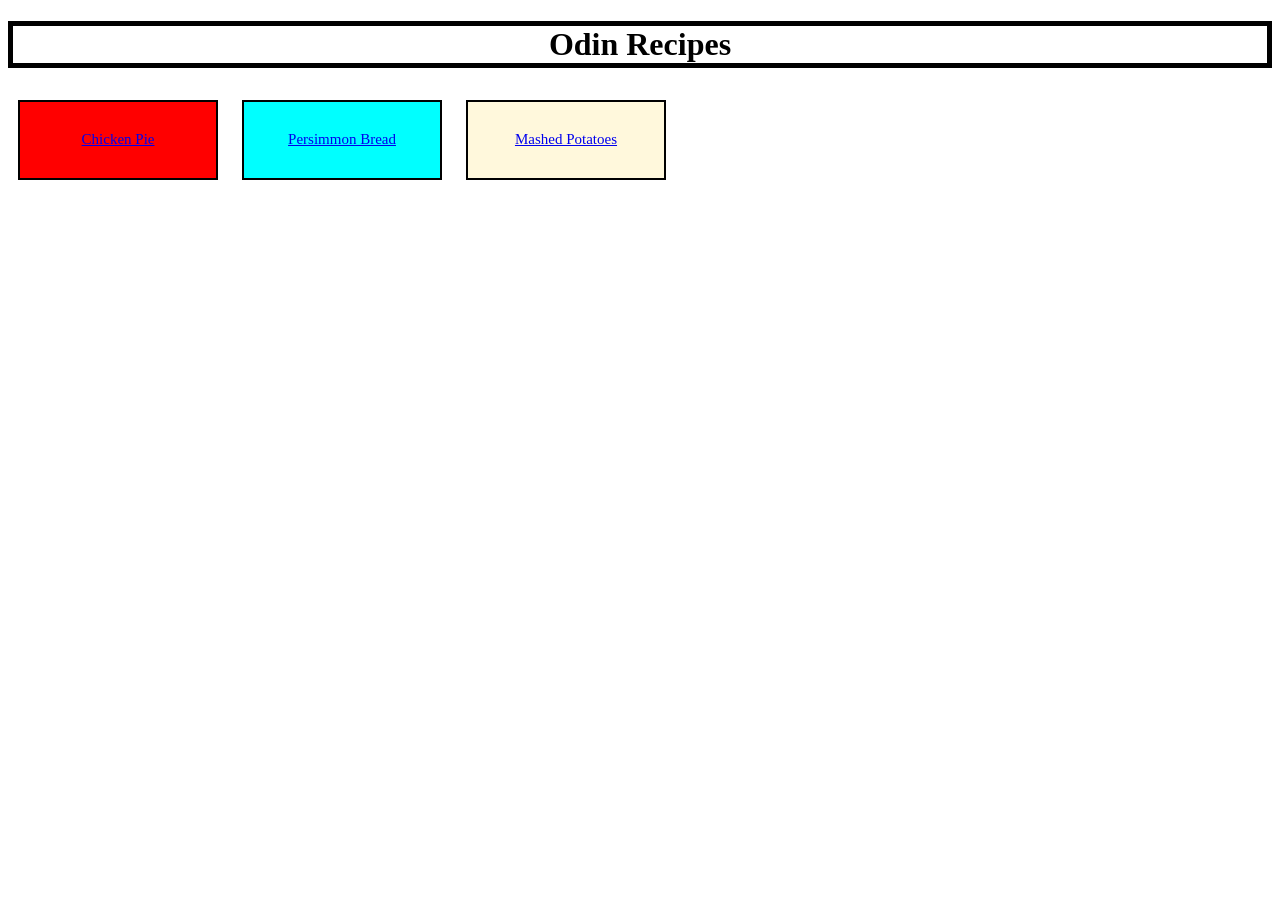
<file: index.html>
<!DOCTYPE html>
<html lang="eng">
    <head>
        <meta charset="UTF-8">
        <title>Odin Recipes</title>
        <link rel="stylesheet" href="style.css">
    </head>

    <body>
        <h1 class="title">Odin Recipes</h1>
        <button class="chicken"> <a href="recipes/chicken-pie.html" target="_self" rel="noreferrer">Chicken Pie</a></button>
        <button class="persimmon"> <a href="recipes/persimmon-bread.html" target="_top" rel="noreferrer">Persimmon Bread</a></button>
        <button class="mashed"> <a href="recipes/mashed-potatoes.html" target="_parent" rel="noreferrer">Mashed Potatoes</a></button>
    </body>
</html>
</file>
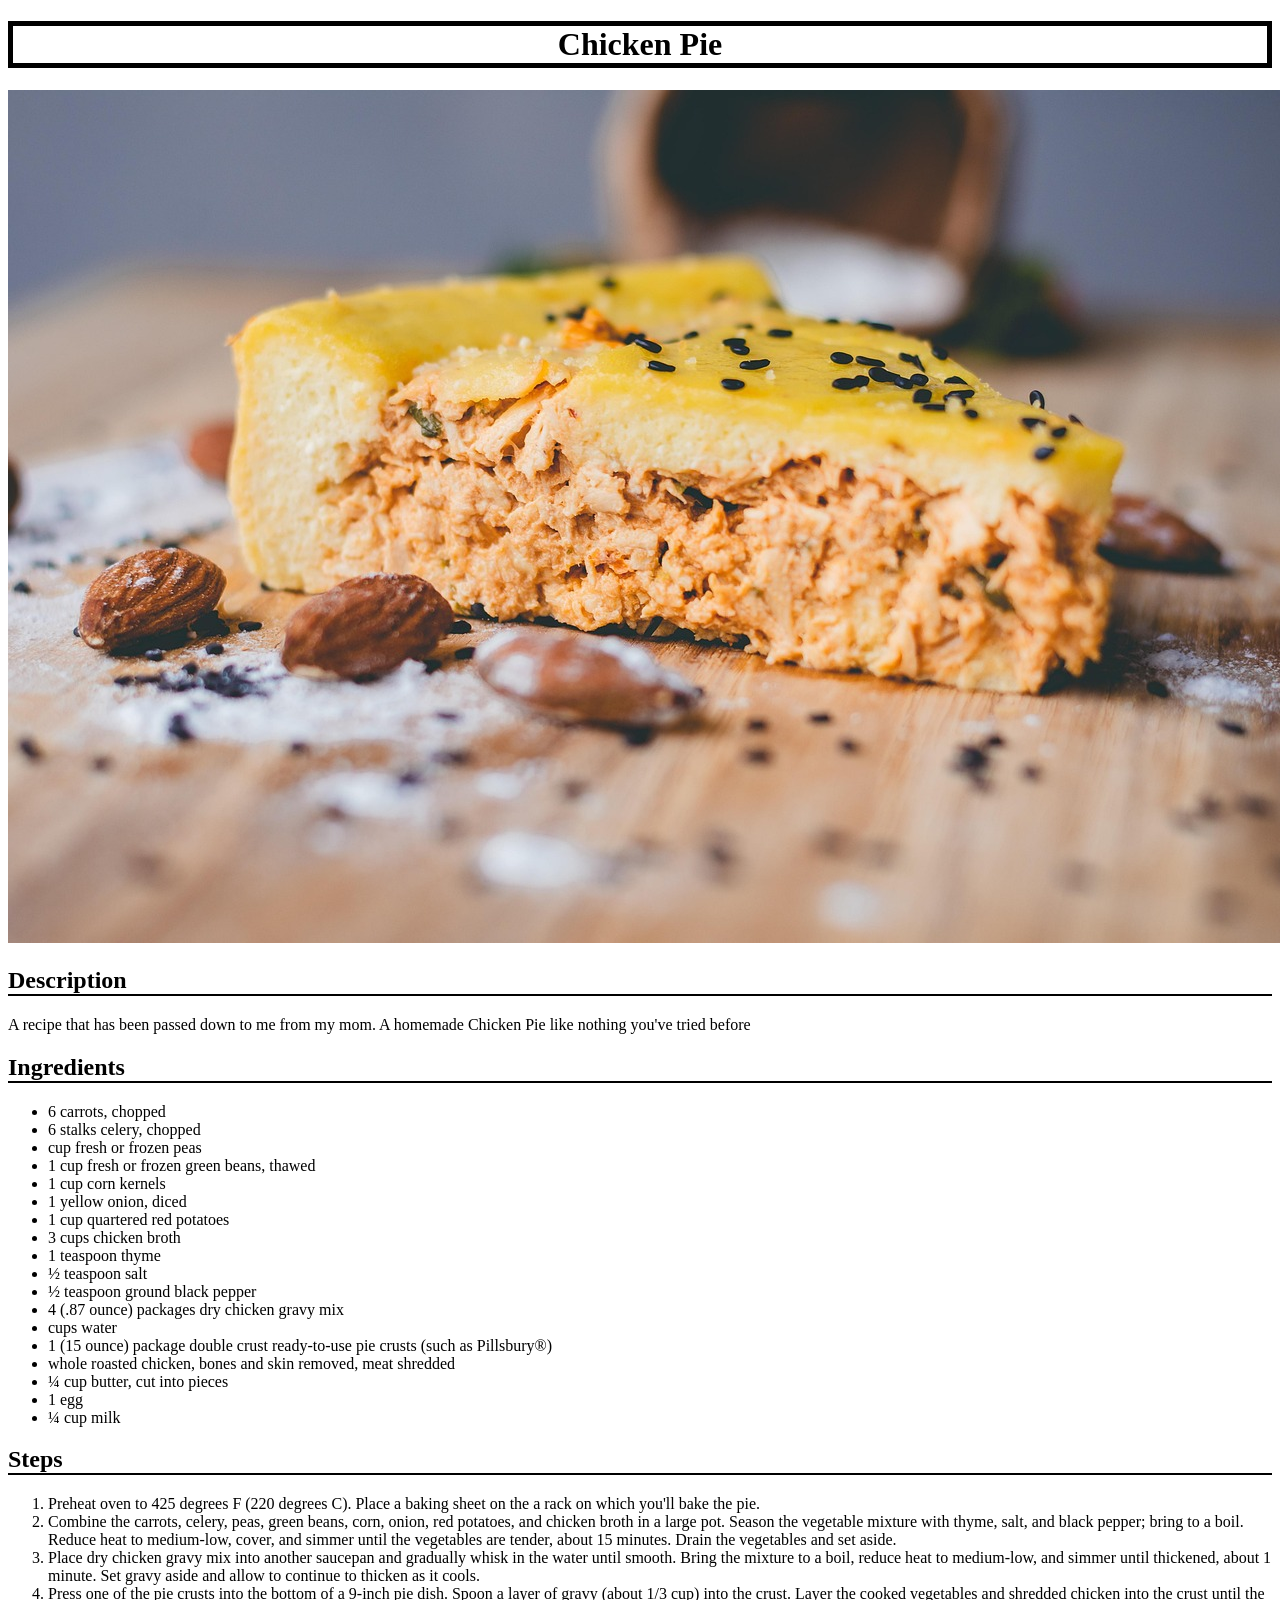
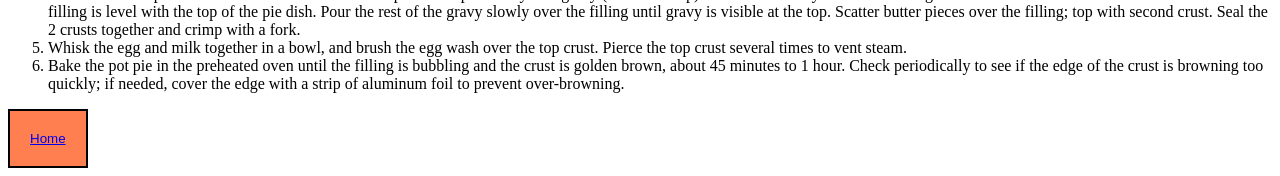
<file: recipes/chicken-pie.html>
<!DOCTYPE html>
<html>
    <head>
        <meta charset="UTF-8">
        <title>Chicken Pie</title>
        <link rel="stylesheet" href=../style.css>
    </head>

    <body>
        <h1 class="title">Chicken Pie</h1>
        <img src="../recipes-photos/chicken-pie-8152202_1280.jpg" alt="A piece of a chicken pie" height="853"
             width="1280">
        <h2 class="desc">Description</h2>
            A recipe that has been passed down to me from my mom. A homemade Chicken Pie like nothing you've tried before
        <h2 class="ingredients">Ingredients</h2>
        <ul>
            <li>6 carrots, chopped</li>
            <li>6 stalks celery, chopped</li>
            <li>cup fresh or frozen peas</li>
            <li>1 cup fresh or frozen green beans, thawed</li>
            <li>1 cup corn kernels</li>
            <li>1 yellow onion, diced</li>
            <li>1 cup quartered red potatoes</li>
            <li>3 cups chicken broth</li>
            <li>1 teaspoon thyme</li>
            <li>½ teaspoon salt</li>
            <li>½ teaspoon ground black pepper</li>
            <li>4 (.87 ounce) packages dry chicken gravy mix</li>
            <li>cups water</li>
            <li>1 (15 ounce) package double crust ready-to-use pie crusts (such as Pillsbury®)</li>
            <li>whole roasted chicken, bones and skin removed, meat shredded</li>
            <li>¼ cup butter, cut into pieces</li>
            <li>1 egg</li>
            <li>¼ cup milk</li>
        </ul>
        <h2 class="steps">Steps</h2>
        <ol>
            <li>Preheat oven to 425 degrees F (220 degrees C). Place a baking sheet on the a rack on which you'll bake
                the pie.</li>
            <li>Combine the carrots, celery, peas, green beans, corn, onion, red potatoes, and chicken broth in a large
                pot. Season the vegetable mixture with thyme, salt, and black pepper; bring to a boil. Reduce heat to
                medium-low, cover, and simmer until the vegetables are tender, about 15 minutes. Drain the vegetables
                and set aside.</li>
            <li>Place dry chicken gravy mix into another saucepan and gradually whisk in the water until smooth. Bring
                the mixture to a boil, reduce heat to medium-low, and simmer until thickened, about 1 minute. Set gravy
                aside and allow to continue to thicken as it cools.</li>
            <li>Press one of the pie crusts into the bottom of a 9-inch pie dish. Spoon a layer of gravy (about 1/3 cup)
                into the crust. Layer the cooked vegetables and shredded chicken into the crust until the filling is
                level with the top of the pie dish. Pour the rest of the gravy slowly over the filling until gravy is
                visible at the top. Scatter butter pieces over the filling; top with second crust. Seal the 2 crusts
                together and crimp with a fork.</li>
            <li>Whisk the egg and milk together in a bowl, and brush the egg wash over the top crust. Pierce the top
                crust several times to vent steam.</li>
            <li>Bake the pot pie in the preheated oven until the filling is bubbling and the crust is golden brown,
                about 45 minutes to 1 hour. Check periodically to see if the edge of the crust is browning too quickly;
                if needed, cover the edge with a strip of aluminum foil to prevent over-browning.</li>
        </ol>
        <button class="home"> <a href="../index.html" target="_self" rel="noreferrer">Home</a></button>
    </body>
</html>
</file>
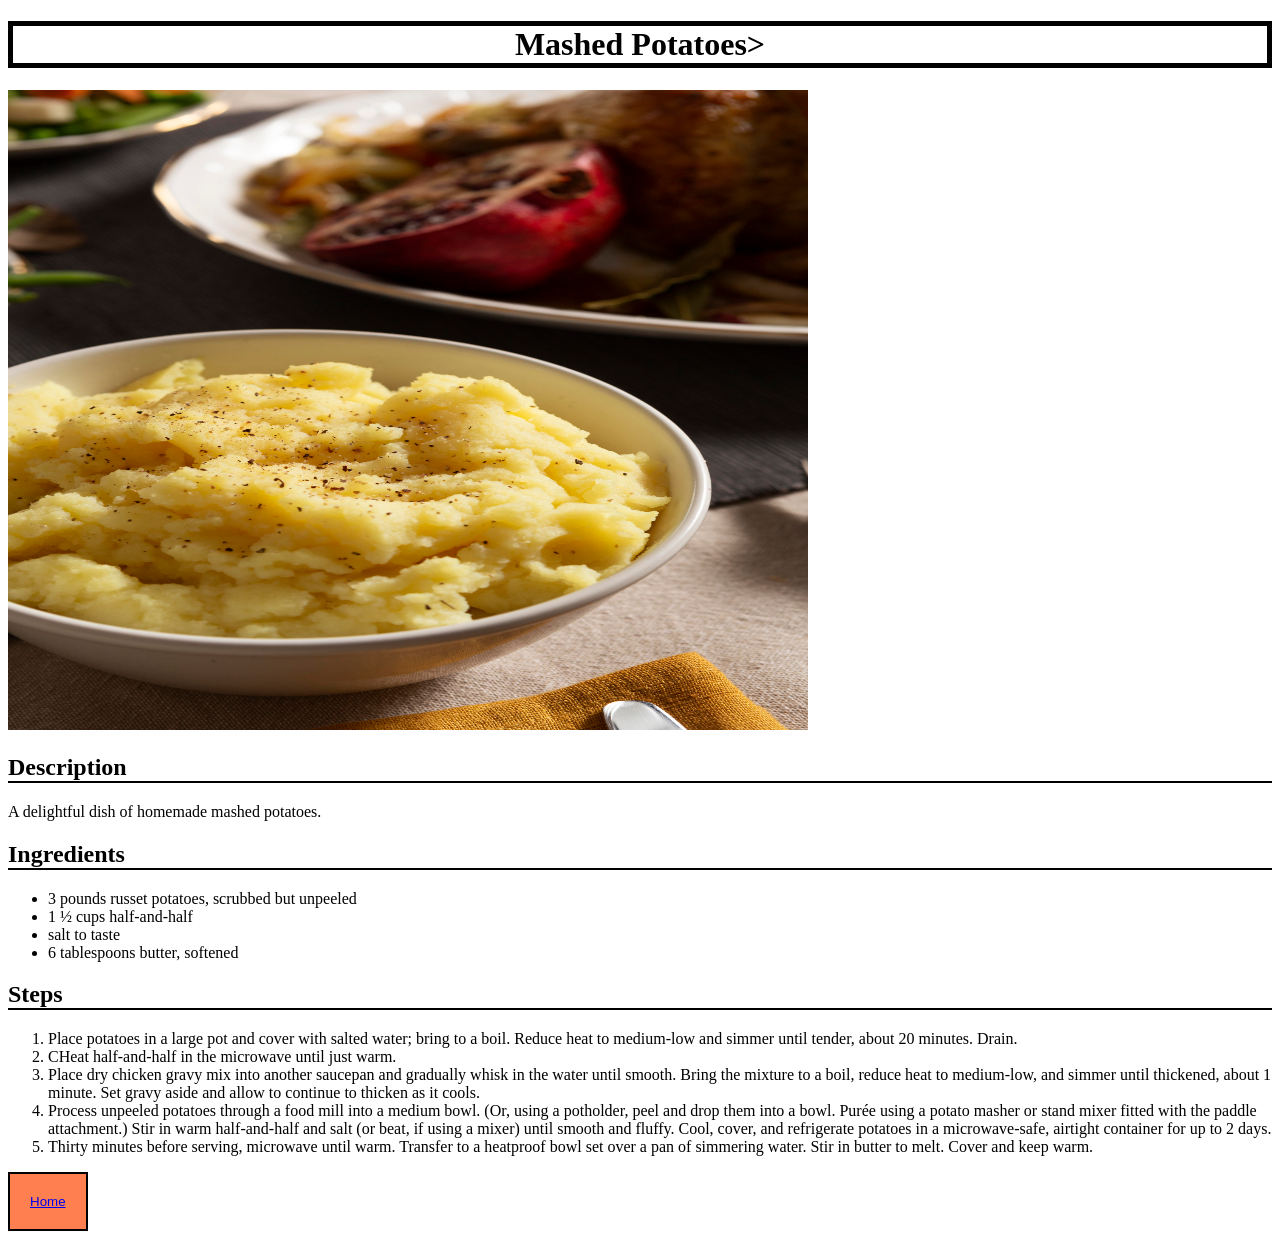
<file: recipes/mashed-potatoes.html>
<!DOCTYPE html>
<html lang="eng">
    <head>
        <meta charset="UTF-8">
        <title>Mashed Potatoes</title>
        <link rel="stylesheet" href=../style.css>
    </head>

    <body>
        <h1 class="title">Mashed Potatoes></h1>
        <img src="../recipes-photos/mashed-potatoes.jpg" alt="A dish of a mashed potatoes" height="640"
             width="800">
        <h2 class="desc">Description</h2>
            A delightful dish of homemade mashed potatoes.
        <h2 class="ingredients">Ingredients</h2>

        <ul>
            <li>3 pounds russet potatoes, scrubbed but unpeeled</li>
            <li>1 ½ cups half-and-half</li>
            <li>salt to taste</li>
            <li>6 tablespoons butter, softened</li>
        </ul>
        <h2 class="steps">Steps</h2>
        <ol>
            <li>Place potatoes in a large pot and cover with salted water; bring to a boil. Reduce heat to medium-low
                and simmer until tender, about 20 minutes. Drain.</li>
            <li>CHeat half-and-half in the microwave until just warm.</li>
            <li>Place dry chicken gravy mix into another saucepan and gradually whisk in the water until smooth. Bring
                the mixture to a boil, reduce heat to medium-low, and simmer until thickened, about 1 minute. Set gravy
                aside and allow to continue to thicken as it cools.</li>
            <li>Process unpeeled potatoes through a food mill into a medium bowl. (Or, using a potholder, peel and drop
                them into a bowl. Purée using a potato masher or stand mixer fitted with the paddle attachment.) Stir
                in warm half-and-half and salt (or beat, if using a mixer) until smooth and fluffy. Cool, cover, and
                refrigerate potatoes in a microwave-safe, airtight container for up to 2 days.</li>
            <li>Thirty minutes before serving, microwave until warm. Transfer to a heatproof bowl set over a pan of
                simmering water. Stir in butter to melt. Cover and keep warm.</li>
        </ol>
        <button class="home"> <a href="../index.html" target="_self" rel="noreferrer">Home</a></button>
    </body>
</html>
</file>
<file: style.css>
.title {
    text-align: center;
    border: 5px solid black;
}

.chicken {
    height: 80px;
    width: 200px;
    padding: 20px;
    border: 2px solid;
    margin: 10px;
    background-color: red;
    box-sizing: border-box;
    font-family: "Times New Roman", serif;
    font-size: 15px;
}

.persimmon {
    height: 80px;
    width: 200px;
    padding: 20px;
    border: 2px solid;
    margin: 10px;
    background-color: aqua;
    box-sizing: border-box;
    font-family: "Times New Roman", serif;
    font-size: 15px;
}

.mashed {
    height: 80px;
    width: 200px;
    padding: 20px;
    border: 2px solid;
    margin: 10px;
    background-color: cornsilk;
    box-sizing: border-box;
    font-family: "Times New Roman", serif;
    font-size: 15px;
}


.desc {
    border-bottom: 2px solid;
}

.ingredients {
    border-bottom: 2px solid;
}

.steps {
    border-bottom: 2px solid;
}

.home {
    box-sizing: border-box;
    padding: 20px;
    border: 2px solid;
    background-color: coral;
}
</file>
